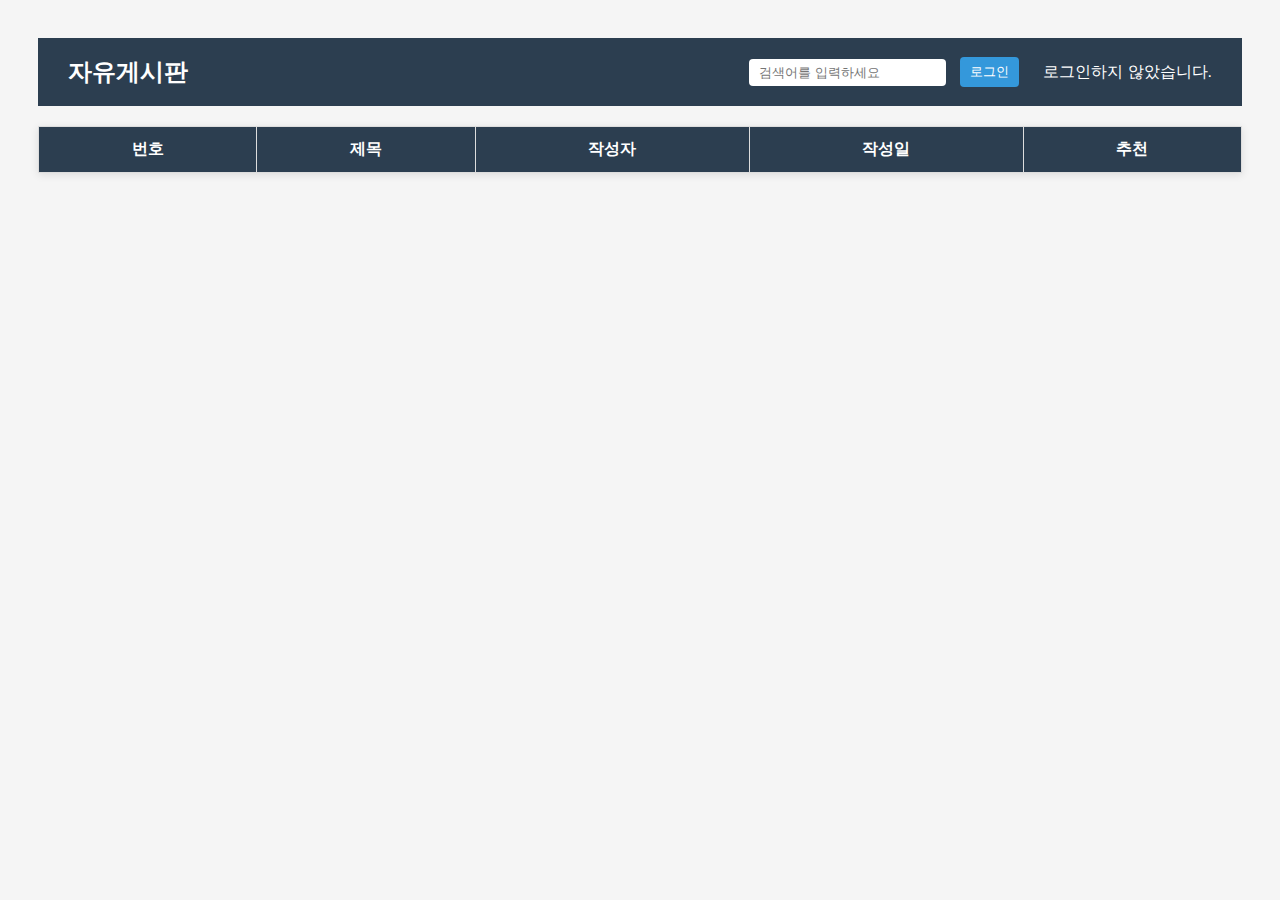
<file: index.html>
<!DOCTYPE html>
<html lang="ko">
  <head>
    <meta charset="UTF-8" />
    <meta name="viewport" content="width=device-width, initial-scale=1.0" />
    <title>자유게시판</title>
    <link rel="stylesheet" href="style.css" />
  </head>
  <body>
    <nav id="navbar">
      <div class="nav-left">
        <a href="index.html" class="logo">자유게시판</a>
      </div>
      <div class="nav-right">
        <input
          type="text"
          id="search-input"
          placeholder="검색어를 입력하세요"
        />
        <a href="boardwrite.html" id="write-link"><button>글쓰기</button></a>
        <a href="boardsign.html" id="login-link"><button>로그인</button></a>
        <button id="logout-btn" style="display: none">로그아웃</button>
        <span id="login-user" style="color: white; margin-left: 10px"></span>
      </div>
    </nav>

    <table id="board">
      <thead>
        <tr>
          <th>번호</th>
          <th>제목</th>
          <th>작성자</th>
          <th>작성일</th>
          <th>추천</th>
        </tr>
      </thead>
      <tbody></tbody>
    </table>

    <div id="pagination" style="margin-top: 20px; text-align: center"></div>

    <script src="index.js"></script>
  </body>
</html>
</file>
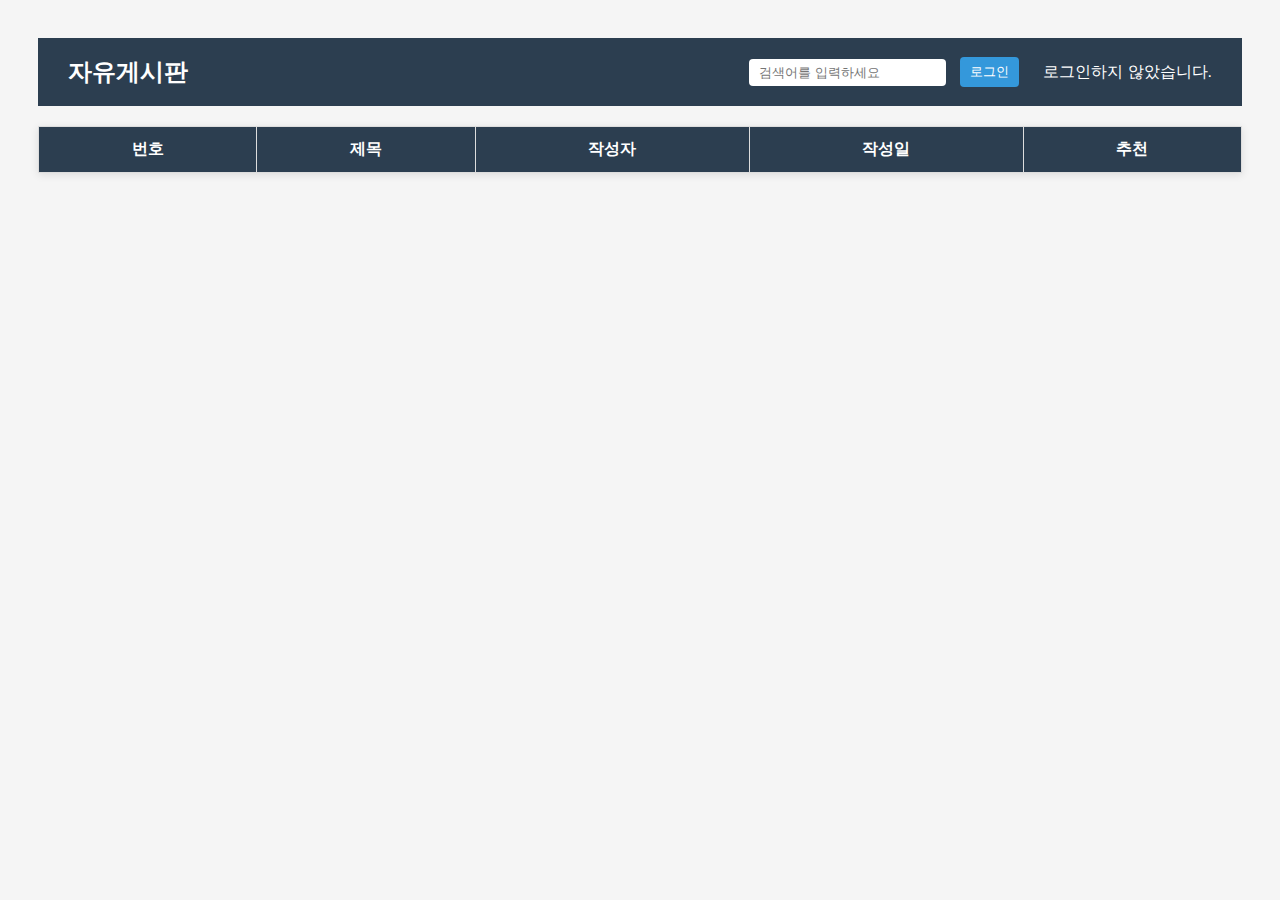
<file: boardedit.html>
<!DOCTYPE html>
<html lang="ko">
  <head>
    <meta charset="UTF-8" />
    <meta name="viewport" content="width=device-width, initial-scale=1.0" />
    <title>글수정</title>
  </head>
  <body>
    <h1>글수정</h1>
    <input type="text" id="edit-title" placeholder="제목" /><br />
    <textarea
      id="edit-content"
      rows="10"
      cols="50"
      placeholder="내용"
    ></textarea
    ><br />
    <button onclick="updatePost()">수정완료</button>
    <a href="index.html"><button>취소</button></a>

    <script src="boardedit.js"></script>
  </body>
</html>
</file>
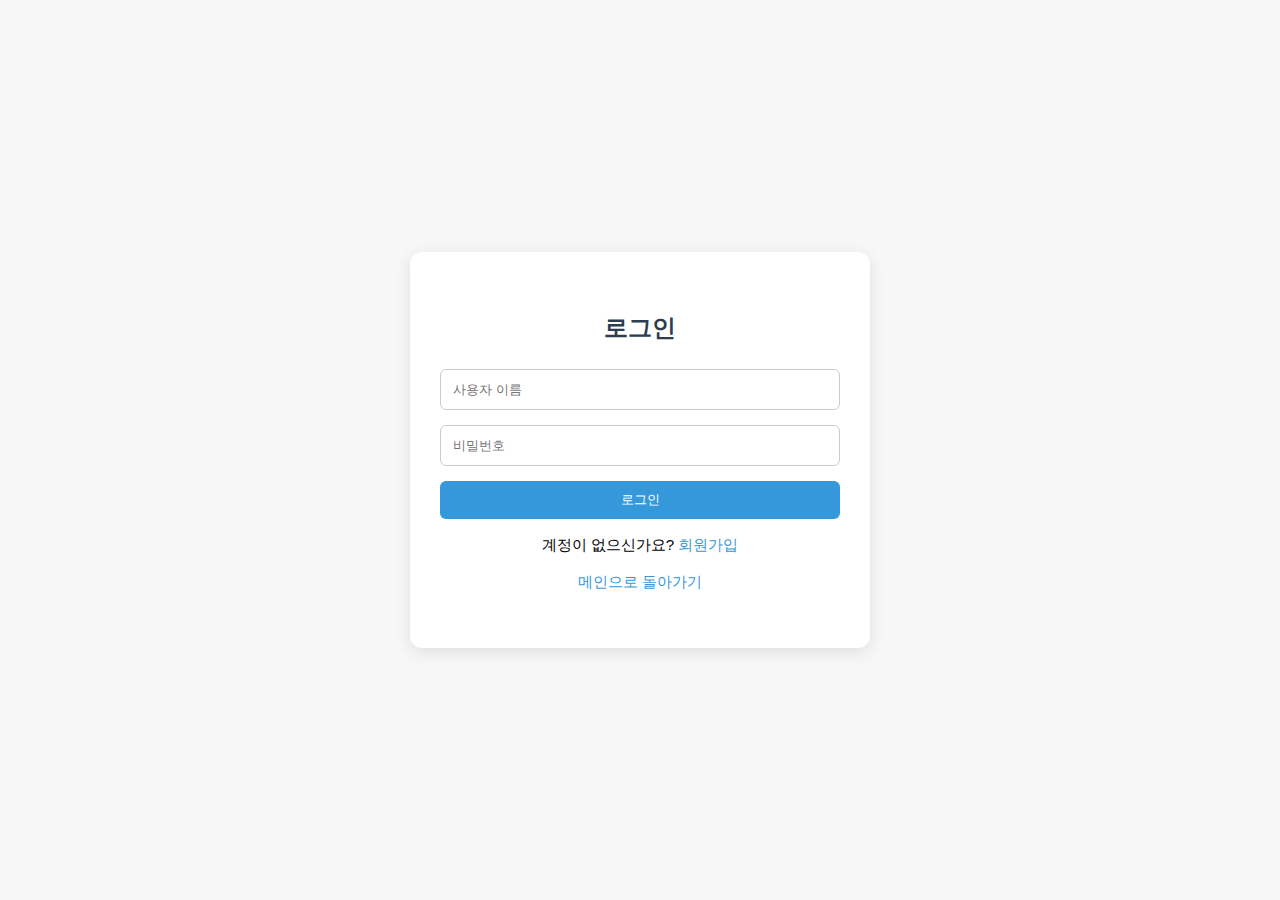
<file: boardsign.html>
<!DOCTYPE html>
<html lang="ko">
  <head>
    <meta charset="UTF-8" />
    <meta name="viewport" content="width=device-width, initial-scale=1.0" />
    <link rel="stylesheet" href="sign.css" />
    <title>로그인</title>
  </head>
  <body>
    <div class="form-container">
      <h2>로그인</h2>
      <input type="text" id="login-username" placeholder="사용자 이름" />
      <input type="password" id="login-password" placeholder="비밀번호" />
      <button onclick="loginUser()">로그인</button>
      <p>계정이 없으신가요? <a href="boardsign2.html">회원가입</a></p>
      <p><a href="index.html">메인으로 돌아가기</a></p>
    </div>

    <script src="index.js"></script>
  </body>
</html>
</file>
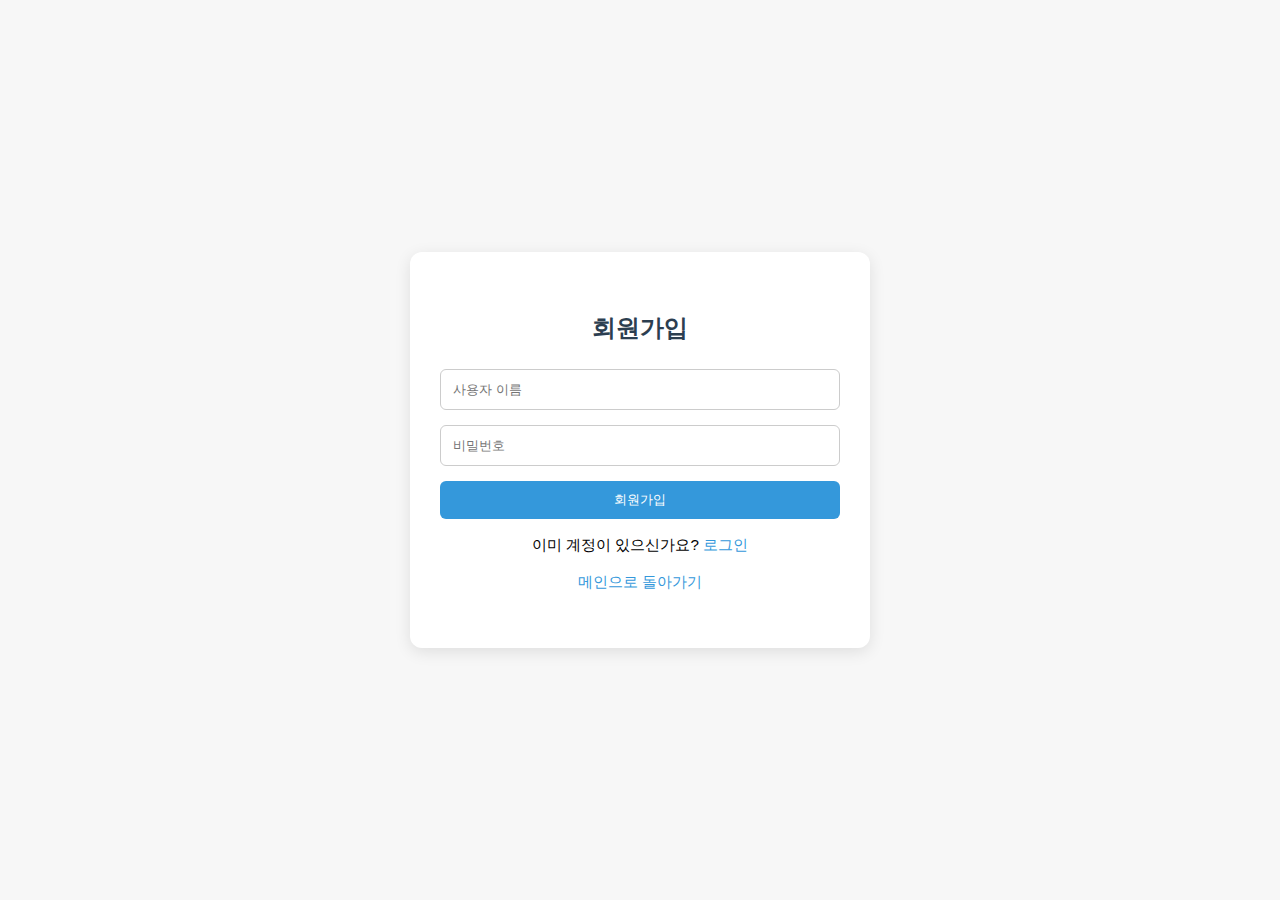
<file: boardsign2.html>
<!DOCTYPE html>
<html lang="ko">
  <head>
    <meta charset="UTF-8" />
    <meta name="viewport" content="width=device-width, initial-scale=1.0" />
    <link rel="stylesheet" href="sign.css" />
    <title>회원가입</title>
  </head>
  <body>
    <div class="form-container">
      <h2>회원가입</h2>
      <input type="text" id="signup-username" placeholder="사용자 이름" />
      <input type="password" id="signup-password" placeholder="비밀번호" />
      <button onclick="registerUser()">회원가입</button>
      <p>이미 계정이 있으신가요? <a href="boradsign.html">로그인</a></p>
      <p><a href="index.html">메인으로 돌아가기</a></p>
    </div>
    <script src="index.js"></script>
  </body>
</html>
</file>
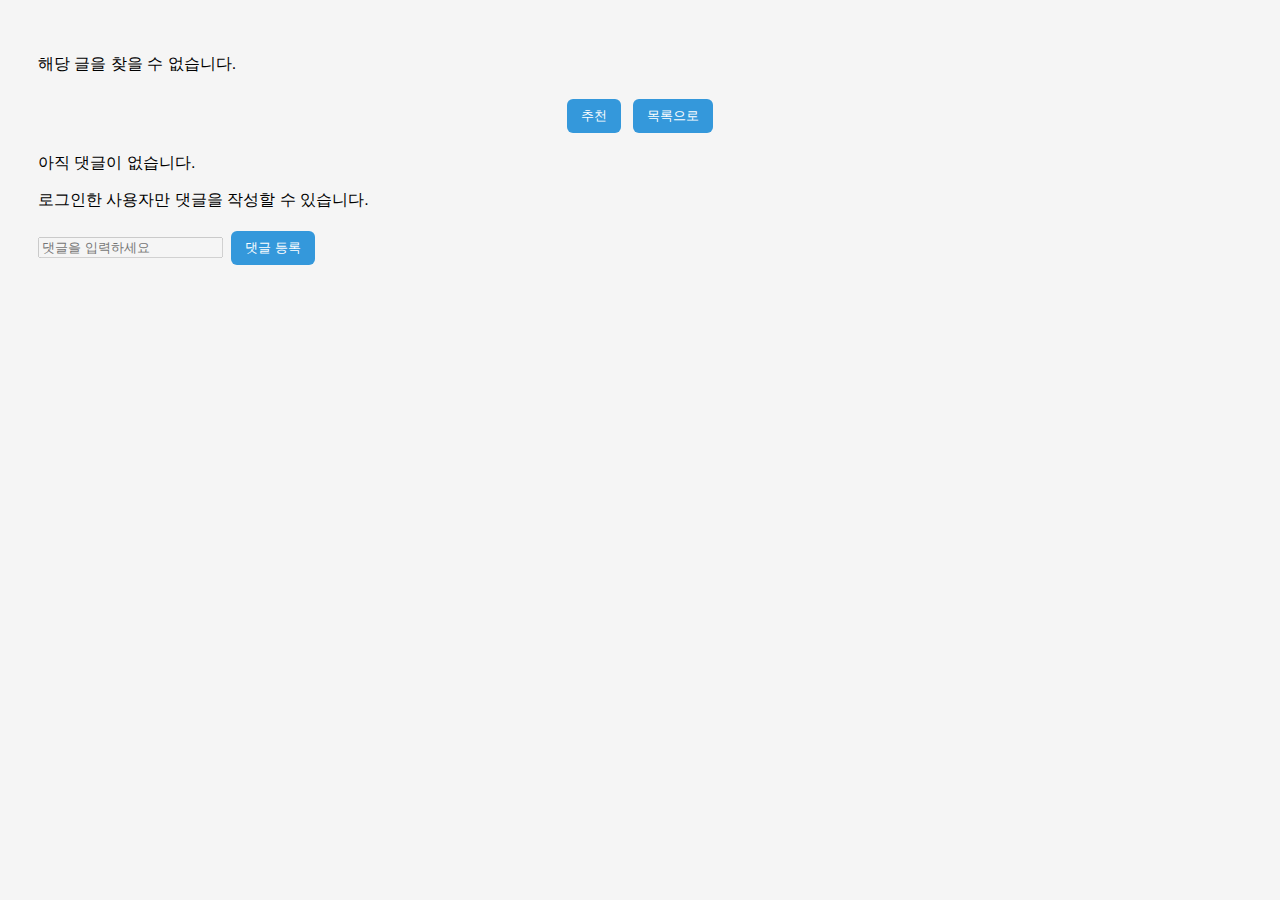
<file: boardview.html>
<!DOCTYPE html>
<html lang="ko">
  <head>
    <meta charset="UTF-8" />
    <meta name="viewport" content="width=device-width, initial-scale=1.0" />
    <title>글 상세보기</title>
    <link rel="stylesheet" href="style.css" />
  </head>
  <body>
    <div class="post-container" id="post-detail"></div>

    <div style="text-align: center; margin-top: 20px">
      <button onclick="recommendPost()" class="recommend-btn">추천</button>
      <a href="index.html"><button>목록으로</button></a>
    </div>

    <div class="comment-section">
      <div id="comment-list"></div>
      <div id="comment-section" style="margin-top: 10px">
        <p id="comment-user"></p>
        <input type="text" id="comment-input" placeholder="댓글을 입력하세요" />
        <button id="comment-submit" onclick="addComment()">댓글 등록</button>
      </div>
    </div>

    <script src="boardview.js"></script>
  </body>
</html>
</file>
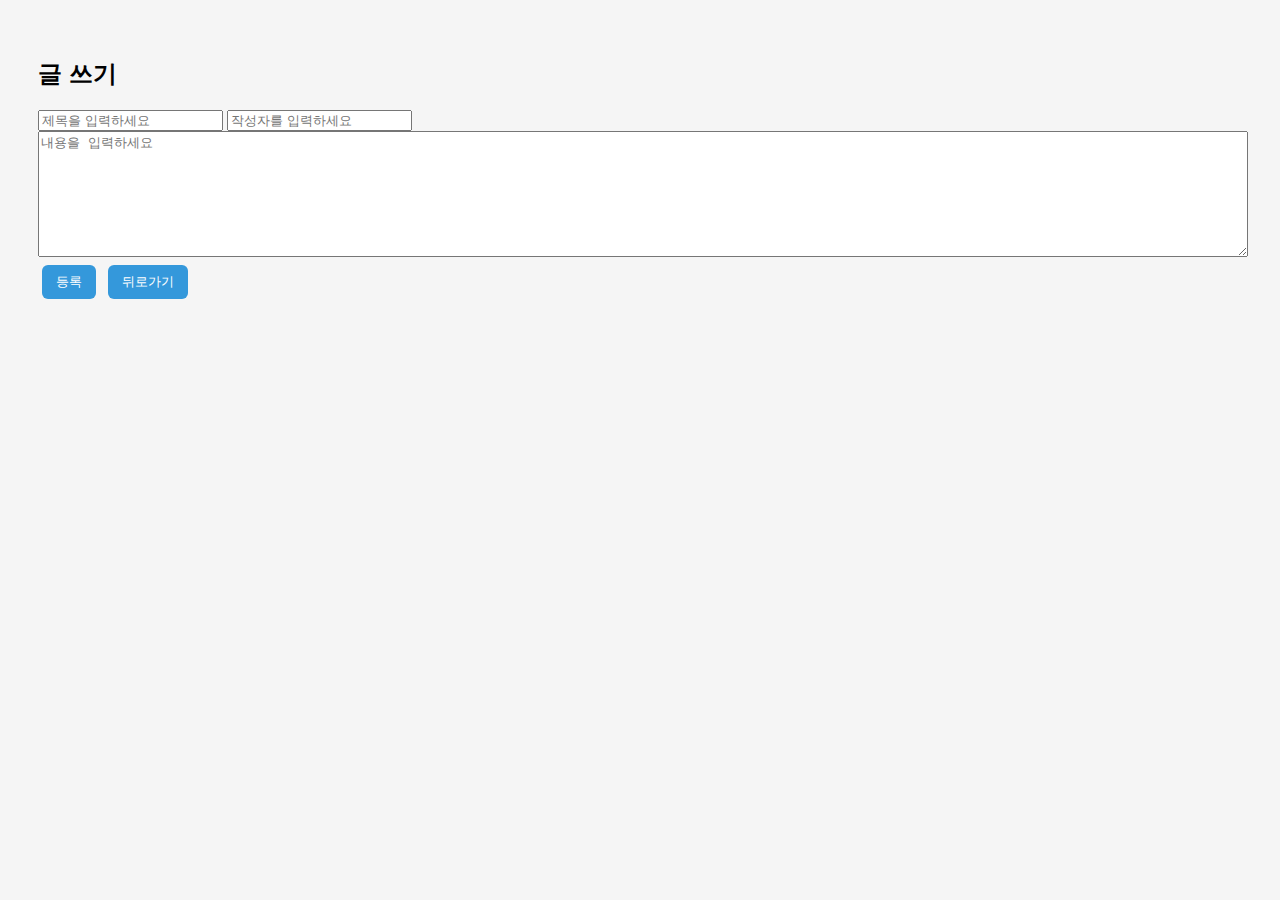
<file: boardwrite.html>
<!DOCTYPE html>
<html lang="ko">
  <head>
    <meta charset="UTF-8" />
    <meta name="viewport" content="width=device-width, initial-scale=1.0" />
    <title>글 쓰기</title>
    <link rel="stylesheet" href="style.css" />
  </head>
  <body>
    <h2>글 쓰기</h2>
    <input type="text" id="title" placeholder="제목을 입력하세요" />
    <input type="text" id="author" placeholder="작성자를 입력하세요" />
    <textarea id="content" placeholder="내용을 입력하세요" rows="8" style="width: 100%;"></textarea>
    <button onclick="submitPost()">등록</button>
      <a href="index.html"><button>뒤로가기</button></a>
    </div>
    

    <script src="boardwrite.js"></script>
  </body>
</html>
</file>
<file: style.css>
body {
  font-family: "Noto Sans KR", sans-serif;
  background-color: #f5f5f5;
  padding: 30px;
}

h1 {
  text-align: center;
  margin-bottom: 30px;
}

#board {
  width: 100%;
  border-collapse: collapse;
  background: #fff;
  box-shadow: 0 2px 8px rgba(0, 0, 0, 0.1);
}

#board th,
#board td {
  border: 1px solid #ddd;
  padding: 12px 15px;
  text-align: center;
}

#board th {
  background-color: #2c3e50;
  color: white;
}

#board tr:hover {
  background-color: #f0f0f0;
}

button {
  background-color: #3498db;
  border: none;
  color: white;
  padding: 8px 14px;
  margin: 4px;
  cursor: pointer;
  border-radius: 6px;
  transition: 0.3s;
}

button:hover {
  background-color: #2980b9;
}

#pagination button {
  background-color: white;
  color: #3498db;
  border: 1px solid #3498db;
}

#pagination button:disabled {
  background-color: #ccc;
  color: #666;
  border: none;
}

#navbar {
  background-color: #2c3e50;
  padding: 15px 30px;
  display: flex;
  justify-content: space-between;
  align-items: center;
  color: white;
  margin-bottom: 20px;
}

.nav-left .logo {
  font-size: 1.5rem;
  color: white;
  text-decoration: none;
  font-weight: bold;
}

.nav-right {
  display: flex;
  align-items: center;
  gap: 10px;
}

#navbar input[type="text"] {
  padding: 6px 10px;
  border: none;
  border-radius: 4px;
}

#navbar button {
  background-color: #3498db;
  border: none;
  padding: 6px 10px;
  border-radius: 4px;
  color: white;
  cursor: pointer;
  transition: 0.3s;
}

#navbar button:hover {
  background-color: #2980b9;
}

@media (max-width: 768px) {
  body {
    padding: 15px;
  }

  #navbar {
    flex-direction: column;
    align-items: flex-start;
    gap: 10px;
    padding: 15px 20px;
  }

  .nav-right {
    flex-direction: column;
    align-items: stretch;
    width: 100%;
  }

  #navbar input[type="text"],
  #navbar button {
    width: 100%;
  }

  h1 {
    font-size: 1.4rem;
    text-align: center;
  }

  #board th,
  #board td {
    font-size: 0.9rem;
    padding: 8px;
  }

  button {
    font-size: 0.9rem;
    width: 100%;
  }

  #pagination {
    text-align: center;
  }

  #pagination button {
    margin: 3px 4px;
    padding: 6px 10px;
  }
}

@media (max-width: 480px) {
  h1 {
    font-size: 1.2rem;
  }

  #board {
    font-size: 0.85rem;
  }

  #navbar {
    font-size: 0.9rem;
  }

  .nav-left .logo {
    font-size: 1.2rem;
  }
}
</file>
<file: sign.css>
body {
  font-family: "Noto Sans KR", sans-serif;
  background-color: #f7f7f7;
  display: flex;
  justify-content: center;
  align-items: center;
  height: 100vh;
  margin: 0;
}

.form-container {
  background: white;
  padding: 40px 30px;
  border-radius: 12px;
  box-shadow: 0 4px 16px rgba(0, 0, 0, 0.1);
  width: 100%;
  max-width: 400px;
  text-align: center;
}

h2 {
  margin-bottom: 25px;
  color: #2c3e50;
}

input[type="text"],
input[type="password"] {
  width: 100%;
  padding: 12px;
  margin-bottom: 15px;
  border: 1px solid #ccc;
  border-radius: 6px;
  box-sizing: border-box;
}

button {
  background-color: #3498db;
  color: white;
  padding: 10px 18px;
  border: none;
  border-radius: 6px;
  cursor: pointer;
  transition: background 0.3s;
  width: 100%;
}

button:hover {
  background-color: #2980b9;
}

p {
  margin-top: 16px;
  font-size: 0.95rem;
}

a {
  color: #3498db;
  text-decoration: none;
}

a:hover {
  text-decoration: underline;
}

@media (max-width: 480px) {
  .form-container {
    padding: 30px 20px;
  }

  h2 {
    font-size: 1.4rem;
  }
}
</file>
